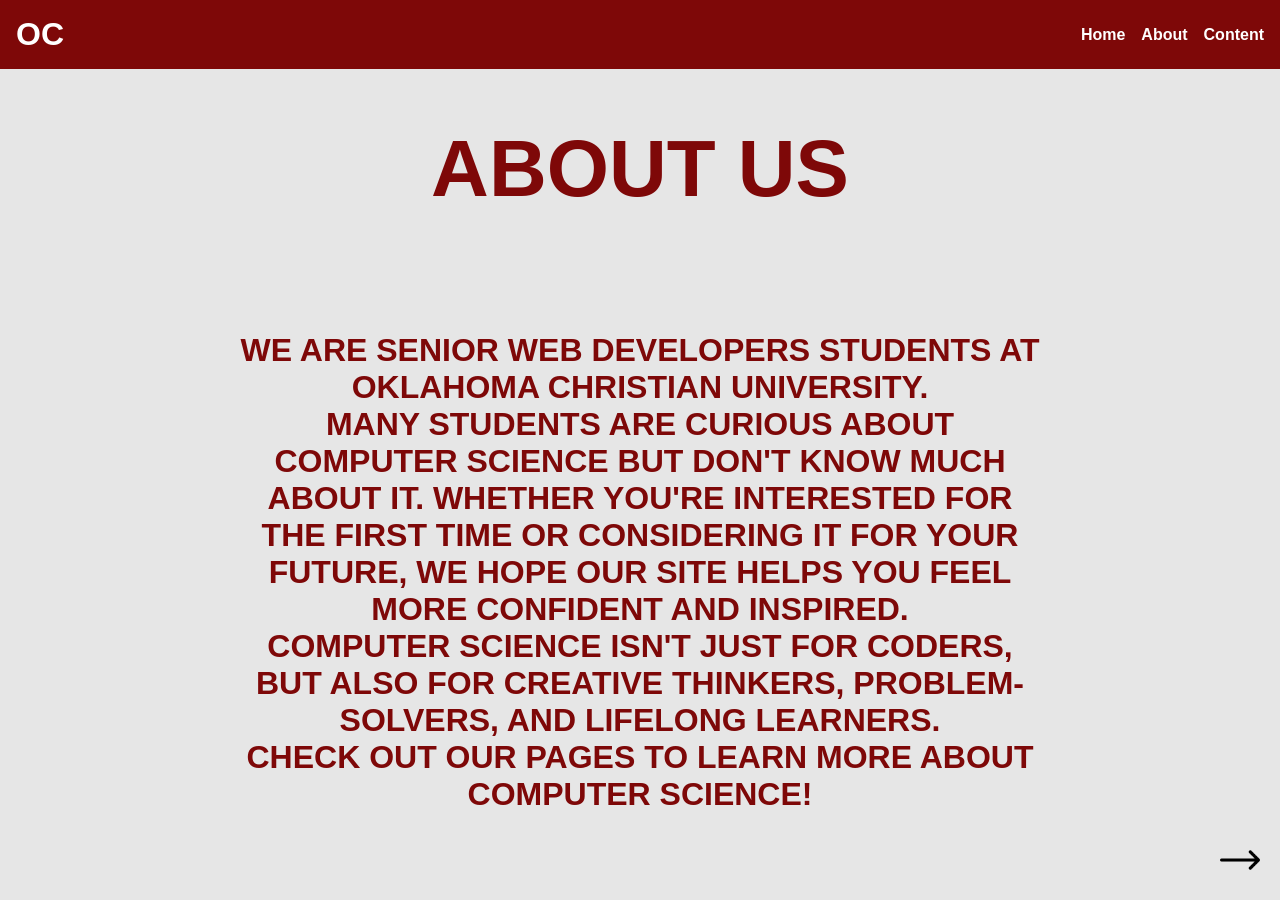
<file: aboutUsPage.html>
<!DOCTYPE html>
<html lang="en">
<head>
    <link rel="stylesheet" href="CSWeb.css">
    <meta charset="UTF-8">
    <title>SEIV Team Website</title>
    <meta name="viewport" content="width=device-width, initial-scale=1.0">
</head>
    <body>
        <nav>
            <div style="font-size:200%; color: white;"><b>OC</b></div>
            <div class="nav-links">
                <a href="index.html">Home</a>
                <a href="aboutUsPage.html">About</a>

                <div class="dropdown">
                    <a>Content</a>
                    <div class="dropdown-content">
                        <a href="whatIsCSPage.html">What's CS</a>
                        <a href="whyCS.html">Why CS</a>
                        <a href="HTMLPage/career.html">Careers</a>
                        <a href="salarypage.html">Salaries</a>
                        <a href="goodCompSciMajor.html">Excellency</a>
                        <a href="TypesOfCSpage.html">Types of CS</a>
                        <a href="lifeofCS.html">Life as CS</a>
                        <a href="HTMLPage/learning.html">More CS Info</a>
                    </div>
                </div>
            </div>
        </nav>

        <div>
            <h1 style="font-size: 5em; text-align: center; color: #7e0808;">ABOUT US<br></h1>
        </div>

        <section id="welcome" class="section">
            <p style="font-size: 2em; text-align: center; color: #7e0808;">
                <b>WE ARE SENIOR WEB DEVELOPERS STUDENTS AT OKLAHOMA CHRISTIAN UNIVERSITY.
                    <br>MANY STUDENTS ARE CURIOUS ABOUT COMPUTER SCIENCE BUT DON'T KNOW MUCH ABOUT IT.
                    WHETHER YOU'RE INTERESTED FOR THE FIRST TIME OR CONSIDERING IT FOR YOUR FUTURE, WE HOPE OUR SITE HELPS YOU FEEL MORE CONFIDENT AND INSPIRED.
                    <br>COMPUTER SCIENCE ISN'T JUST FOR CODERS, BUT ALSO FOR CREATIVE THINKERS, PROBLEM-SOLVERS, AND LIFELONG LEARNERS.
                    <br>CHECK OUT OUR PAGES TO LEARN MORE ABOUT COMPUTER SCIENCE!
                </b>
            </p>
        </section>

        <a href="whatIsCSPage.html">
            <img src="Project1Images/nextArrowImage.png" alt="Next page icon image" style="width:40px; height:40px; position:fixed; bottom: 20px; right:20px;"/>
        </a>
        <script src="CSWebJS.js"></script>
    </body>


</html>
</file>
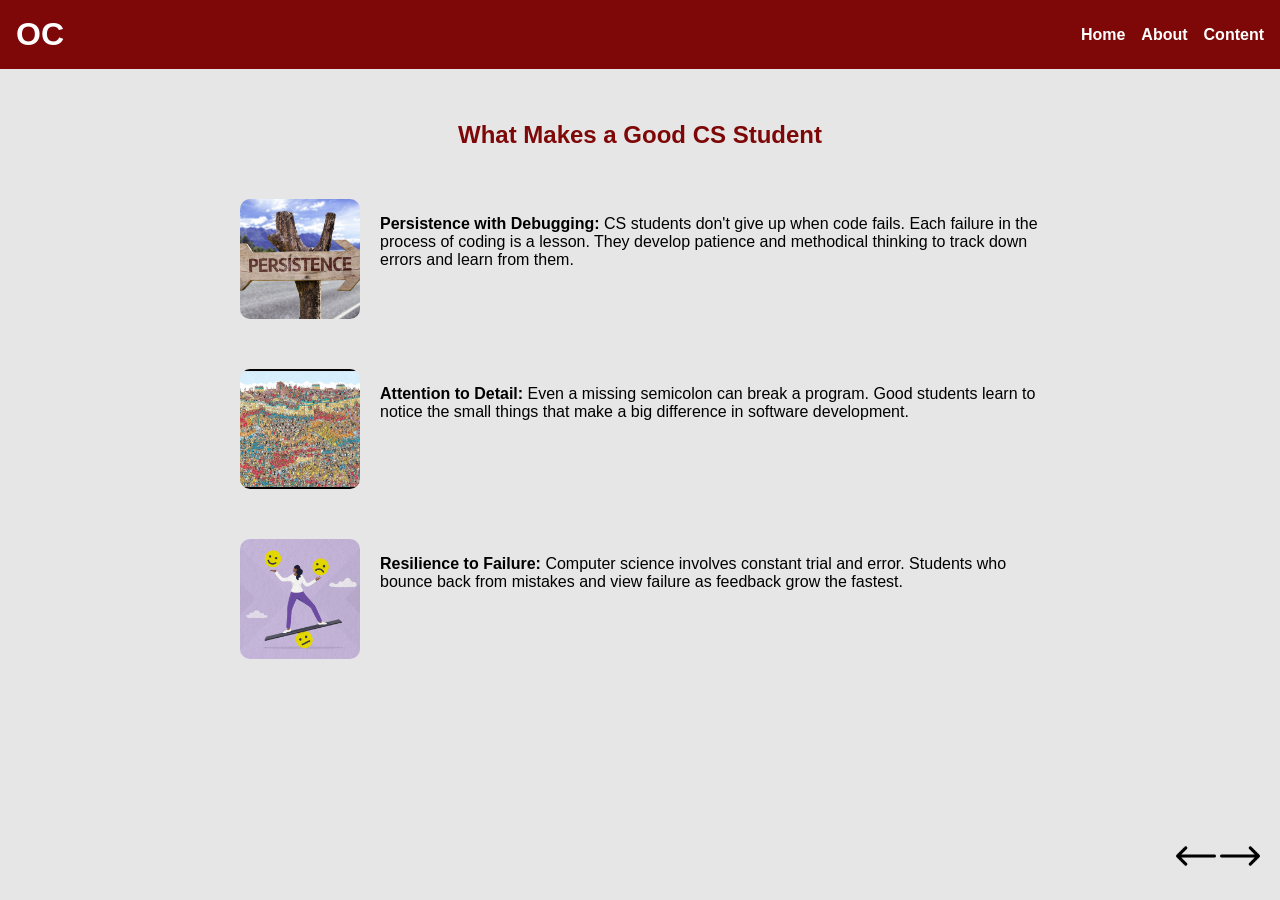
<file: goodCompSciMajor.html>
<!DOCTYPE html>
<html lang="en">
<head>
    <link rel="stylesheet" href="CSWeb.css">
    <meta charset="UTF-8">
    <title>SEIV Team Website</title>
    <meta name="viewport" content="width=device-width, initial-scale=1.0">
</head>
    <body>
        <nav>
            <div style="font-size:200%; color: white;"><b>OC</b></div>
            <div class="nav-links">
                <a href="index.html">Home</a>
                <a href="aboutUsPage.html">About</a>
                <div class="dropdown">
                    <a>Content</a>
                    <div class="dropdown-content">
                        <a href="whatIsCSPage.html">What's CS</a>
                        <a href="whyCS.html">Why CS</a>
                        <a href="HTMLPage/career.html">Careers</a>
                        <a href="salarypage.html">Salaries</a>
                        <a href="goodCompSciMajor.html">Excellency</a>
                        <a href="TypesOfCSpage.html">Types of CS</a>
                        <a href="lifeofCS.html">Life as CS</a>
                        <a href="HTMLPage/learning.html">More CS Info</a>
                    </div>
                </div>
                </div>
            </div>
        </nav>

       <section id="good-student" class="section">
            <h1 style="color: #7e0808; text-align: center; font-weight: bold;">What Makes a Good CS Student</h1>
            <div class="student-trait">
                <img src="Project1Images/persistence.jpg" alt="Persistence" />
                <p><b>Persistence with Debugging:</b> CS students don't give up when code fails. Each failure in the process of coding is a lesson.
                They develop patience and methodical thinking to track down errors and learn from them.</p>
            </div>

            <div class="student-trait">
                <img src="Project1Images/attention to detail.jpg" alt="Attention to Detail" />
                <p><b>Attention to Detail:</b> Even a missing semicolon can break a program. 
                Good students learn to notice the small things that make a big difference in software development.</p>
            </div>

            <div class="student-trait">
                <img src="Project1Images/Resilience.jpg" alt="Resilience" />
                <p><b>Resilience to Failure:</b> Computer science involves constant trial and error. 
                Students who bounce back from mistakes and view failure as feedback grow the fastest.</p>
            </div>
        </section>

        <div class="nav-arrows" style="position:fixed; bottom: 20px; right:20px;">
            <a href="salarypage.html">
                <img src="Project1Images/backArrowImage.png" alt="Back page icon image"/>
            </a>
            <a href="TypesOfCSpage.html">
                <img src="Project1Images/nextArrowImage.png" alt="Next page icon image"/>
            </a>
        </div>
        <script src="CSWebJS.js"></script>
    </body>

</html>
</file>
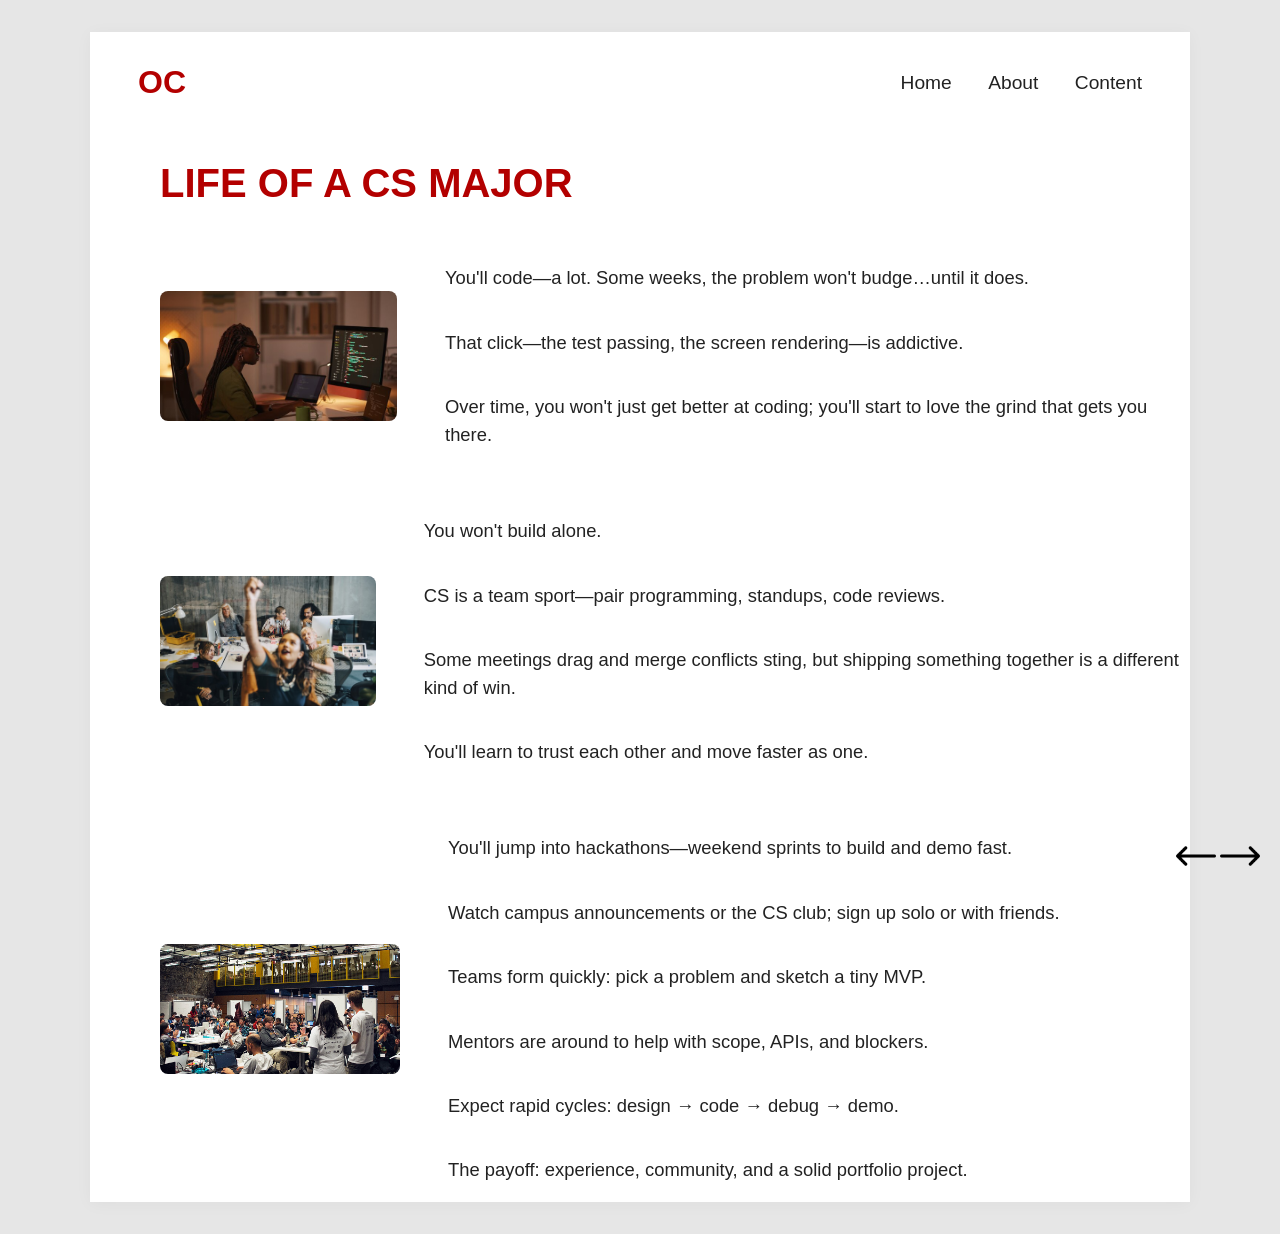
<file: lifeofCS.html>
<!DOCTYPE html>
<html lang="en">
<head>
    <meta charset="UTF-8">
    <title>Life of a CS Major</title>
    <link rel="stylesheet" href="CSWeb.css">
    <meta name="viewport" content="width=device-width, initial-scale=1.0">
</head>
<body>
    <div class="whycs-container">
        <div class="whycs-nav">
            <div class="whycs-logo">OC</div>
            <div class="whycs-links">
                <a href="index.html">Home</a>
                <a href="aboutUsPage.html">About</a>
                <a href="#Thepages">Content</a>
            </div>
        </div>
        
        <div class="life-cs-title">LIFE OF A CS MAJOR</div>
        <div class="life-cs-content-row">
            <div class="life-cs-image-container">
                <img src="Project1Images/coding.jpg" alt="Coding" class="life-cs-image" />
            </div>
            <div class="life-cs-info">
                <p>You'll code—a lot. Some weeks, the problem won't budge…until it does.</p>
            <p>That click—the test passing, the screen rendering—is addictive.</p>
            <p> Over time, you won't just get better at coding; you'll start to love the grind that gets you there.</p>
            </div>
        </div>
        <div class="life-cs-content-row">
            <div class="life-cs-image-container">
                <img src="Project1Images/teamwork.jpg" alt="CS Major" class="life-cs-image" />
            </div>
            <div class="life-cs-info">
                <p>You won't build alone.</p>
                <p>CS is a team sport&mdash;pair programming, standups, code reviews.</p>
                <p>Some meetings drag and merge conflicts sting, but shipping something together is a different kind of win.</p>
                <p>You'll learn to trust each other and move faster as one.</p>
            </div>
        </div>
        <div class="life-cs-content-row">
            <div class="life-cs-image-container">
                <img src="Project1Images/hackathon.jpg" alt="Cartoon CS" class="life-cs-image" />
            </div>
            <div class="life-cs-info">
                <p>You'll jump into hackathons—weekend sprints to build and demo fast.</p>
                <p>Watch campus announcements or the CS club; sign up solo or with friends.</p>
                <p>Teams form quickly: pick a problem and sketch a tiny MVP.</p>
                <p>Mentors are around to help with scope, APIs, and blockers.</p>
                <p>Expect rapid cycles: design → code → debug → demo.</p>
               <p>The payoff: experience, community, and a solid portfolio project.</p>
                
            </div>
        </div>
    </div>
    <div class="nav-arrows" style="position:fixed; bottom: 20px; right:20px;">
            <a href="TypesOfCSpage.html">
                <img src="Project1Images/backArrowImage.png" alt="Back page icon image"/>
            </a>
            <a href="HTMLPage/learning.html">
                <img src="Project1Images/nextArrowImage.png" alt="Next page icon image"/>
            </a>
    </div>
</body>
</html>
</file>
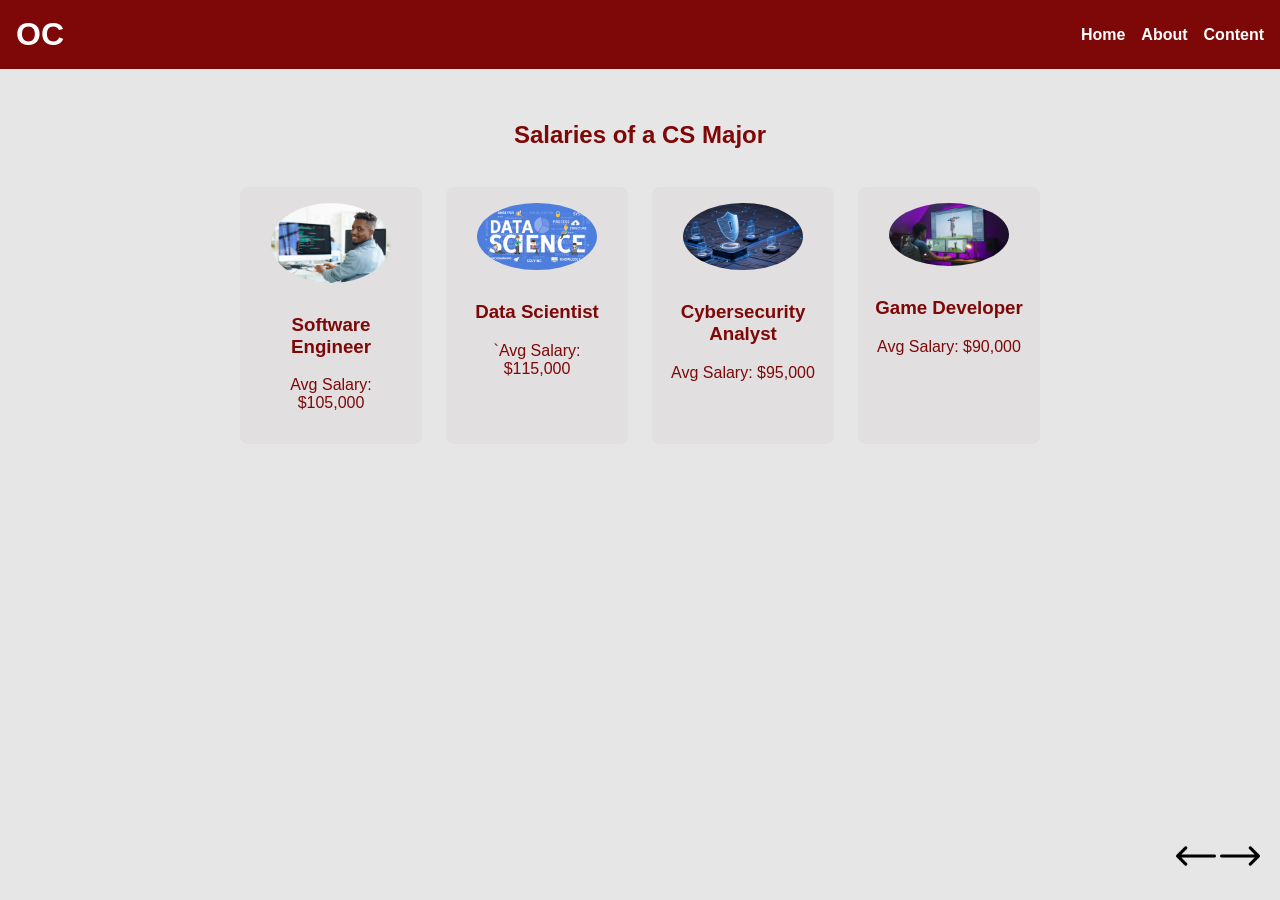
<file: salarypage.html>
<!DOCTYPE html>
<html lang="en">
<head>
    <link rel="stylesheet" href="CSWeb.css">
    <meta charset="UTF-8">
    <title>SEIV Team Website</title>
    <meta name="viewport" content="width=device-width, initial-scale=1.0">
</head>
    <body>
        <nav>
            <div style="font-size:200%; color: white;"><b>OC</b></div>
            <div class="nav-links">
                <a href="index.html">Home</a>
                <a href="aboutUsPage.html">About</a>
                <div class="dropdown">
                    <a>Content</a>
                    <div class="dropdown-content">
                        <a href="whatIsCSPage.html">What's CS</a>
                        <a href="whyCS.html">Why CS</a>
                        <a href="HTMLPage/career.html">Careers</a>
                        <a href="salarypage.html">Salaries</a>
                        <a href="goodCompSciMajor.html">Excellency</a>
                        <a href="TypesOfCSpage.html">Types of CS</a>
                        <a href="lifeofCS.html">Life as CS</a>
                        <a href="HTMLPage/learning.html">More CS Info</a>
                    </div>
                </div>
                </div>
            </div>
        </nav>
        <section id="team" class="section">
            <h2 style="color: #7e0808;text-align: center;">Salaries of a CS Major</h2>
            <br>
            <div class="team">
                <div class="member">
                    <img src="Project1Images/Software Engineer.jpg" alt="Software Engineer Picture" />
                    <h3>Software Engineer</h3>
                    Avg Salary: $105,000</p>
                </div>
                <div class="member">
                    <img src="Project1Images/Data Science.jpg" alt="Data Scientist Picture" />
                    <h3>Data Scientist</h3>
                    `Avg Salary: $115,000</p>
                </div>
                <div class="member">
                    <img src="Project1Images/Cyber.jpg" alt="Cybersecurity Analyst Picture" />
                    <h3>Cybersecurity Analyst</h3>
                    <p>Avg Salary: $95,000
                </div>
                <div class="member">
                    <img src="Project1Images/game dev.webp" alt="Game Developer Picture" />
                    <h3>Game Developer</h3>
                    Avg Salary: $90,000</p>
                </div>
            </div>
        </section>

        <div class="nav-arrows" style="position:fixed; bottom: 20px; right:20px;">
            <a href="HTMLPage/career.html">
                <img src="Project1Images/backArrowImage.png" alt="Back page icon image"/>
            </a>
            <a href="goodCompSciMajor.html">
                <img src="Project1Images/nextArrowImage.png" alt="Next page icon image"/>
            </a>
        </div>
        <script src="CSWebJS.js"></script>
    </body>


</html>
</file>
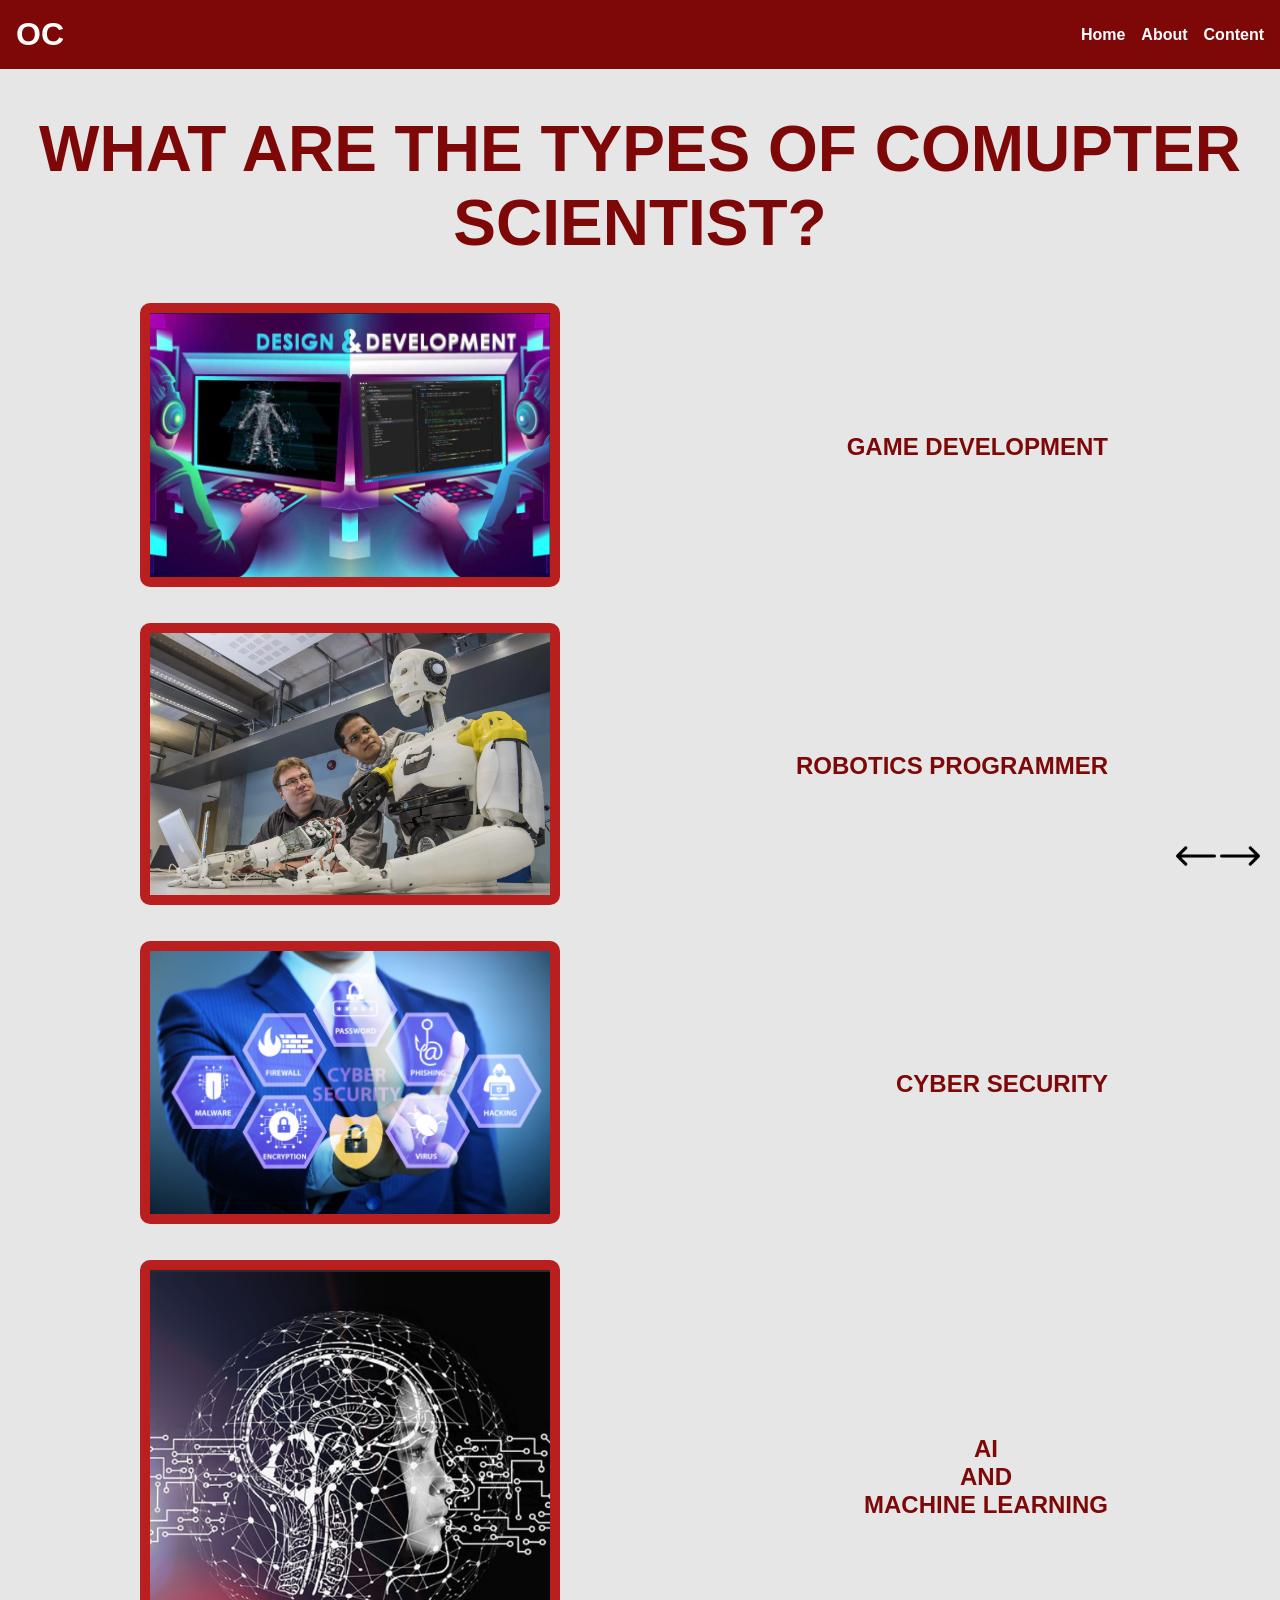
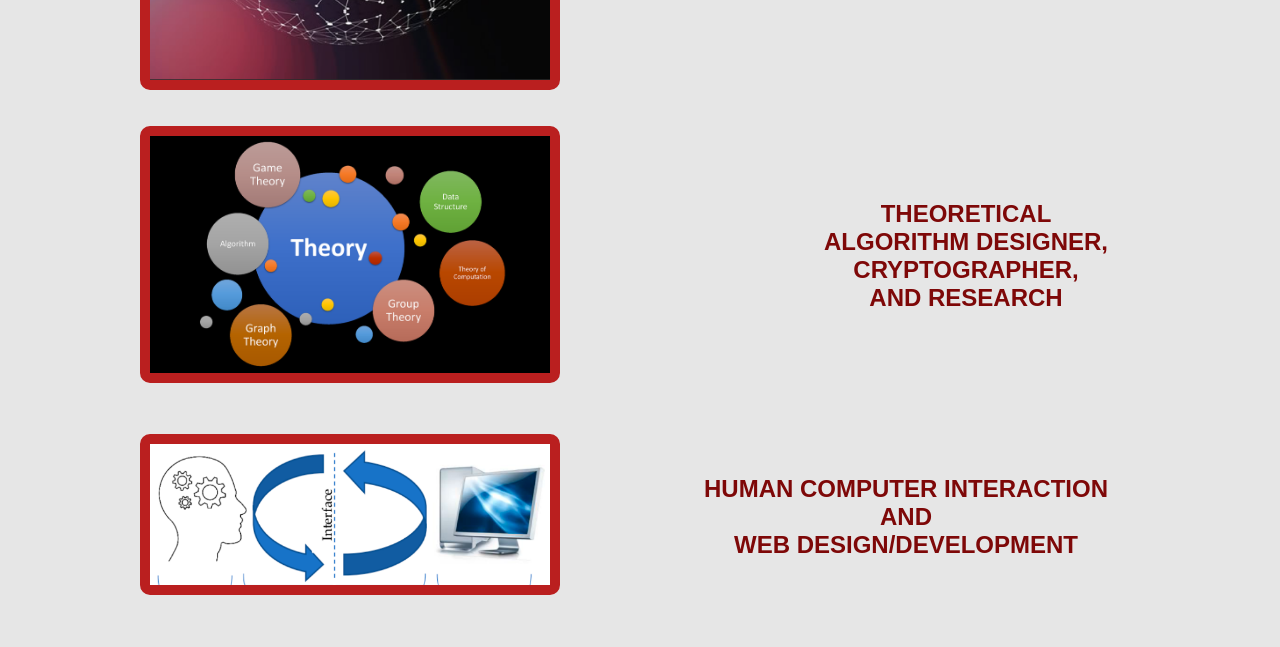
<file: TypesOfCSpage.html>
<!DOCTYPE html>
<html lang="en">
<head>
    <link rel="stylesheet" href="CSWeb.css">
    <meta charset="UTF-8">
    <title>SEIV Team Website</title>
    <meta name="viewport" content="width=device-width, initial-scale=1.0">
</head>
    <body>
        <nav>
            <div style="font-size:200%; color: white;"><b>OC</b></div>
            <div class="nav-links">
                <a href="index.html">Home</a>
                <a href="aboutUsPage.html">About</a>

                <div class="dropdown">
                    <a>Content</a>
                    <div class="dropdown-content">
                        <a href="whatIsCSPage.html">What's CS</a>
                        <a href="whyCS.html">Why CS</a>
                        <a href="HTMLPage/career.html">Careers</a>
                        <a href="salarypage.html">Salaries</a>
                        <a href="goodCompSciMajor.html">Excellency</a>
                        <a href="TypesOfCSpage.html">Types of CS</a>
                        <a href="lifeofCS.html">Life as CS</a>
                        <a href="HTMLPage/learning.html">More CS Info</a>
                    </div>
                </div>
            </div>
        </nav>
            <h1 style="font-size: 4em; text-align: center; color: #7e0808;">WHAT ARE THE TYPES OF COMUPTER SCIENTIST?</h1>

            <div class="csTypeContent-row ">
                <div style="flex: 1; text-align: left;"> 
                    <img src="Project1Images/CSTypeGame.png" alt="Questioning What is Computer Science Image" class="csType-image">
                </div>
                <section id="types" class="csTypeSection">
                    <p style="font-size: 1.5em; text-align: center; color: #7e0808;">
                        <b>GAME DEVELOPMENT</b>
                    </p>
                </section>
            </div>
            <div class="csTypeContent-row ">
                <div style="flex: 1; text-align: left;"> 
                    <img src="Project1Images/CSTypeRoboticsAI.png" alt="Questioning What is Computer Science Image" class="csType-image">
                </div>
                <section id="types" class="csTypeSection">
                    <p style="font-size: 1.5em; text-align: center; color: #7e0808;">
                        <b>ROBOTICS PROGRAMMER</b>
                    </p>
                </section>
            </div>
            <div class="csTypeContent-row ">
                <div style="flex: 1; text-align: left;"> 
                    <img src="Project1Images/CSTypeCyberSecurity.png" alt="Questioning What is Computer Science Image" class="csType-image">
                </div>
                <section id="types" class="csTypeSection">
                    <p style="font-size: 1.5em; text-align: center; color: #7e0808;">
                        <b>CYBER SECURITY</b>
                    </p>
                </section>
            </div>
            <div class="csTypeContent-row ">
                <div style="flex: 1; text-align: left;"> 
                    <img src="Project1Images/AIMachineType.png" alt="Questioning What is Computer Science Image" class="csType-image">
                </div>
                <section id="types" class="csTypeSection">
                    <p style="font-size: 1.5em; text-align: center; color: #7e0808;">
                        <b>AI <br> AND <br>MACHINE LEARNING</b>
                    </p>
                </section>
            </div>
            <div class="csTypeContent-row ">
                <div style="flex: 1; text-align: left;"> 
                    <img src="Project1Images/CSTypeTheoretical.png" alt="Questioning What is Computer Science Image" class="csType-image">
                </div>
                <section id="types" class="csTypeSection">
                    <p style="font-size: 1.5em; text-align: center; color: #7e0808;">
                        <b>THEORETICAL <br>ALGORITHM DESIGNER, <br>CRYPTOGRAPHER, <br>AND RESEARCH</b>
                    </p>
                </section>
            </div>
            <div class="csTypeContent-row ">
                <div style="flex: 1; text-align: left;"> 
                    <img src="Project1Images/CSTypeHCI.png" alt="Questioning What is Computer Science Image" class="csType-image">
                </div>
                <section id="types" class="csTypeSection">
                    <p style="font-size: 1.5em; text-align: center; color: #7e0808;">
                        <b>HUMAN COMPUTER INTERACTION <br>AND <br>WEB DESIGN/DEVELOPMENT</b>
                    </p>
                </section>
            </div>
            <div class="nav-arrows" style="position:fixed; bottom: 20px; right:20px;">
                <a href="goodCompSciMajor.html">
                    <img src="Project1Images/backArrowImage.png" alt="Back page icon image"/>
                </a>
                <a href="lifeofCS.html">
                    <img src="Project1Images/nextArrowImage.png" alt="Next page icon image"/>
                </a>
            </div>
 
        <script src="CSWebJS.js"></script>
    </body>


</html>
</file>
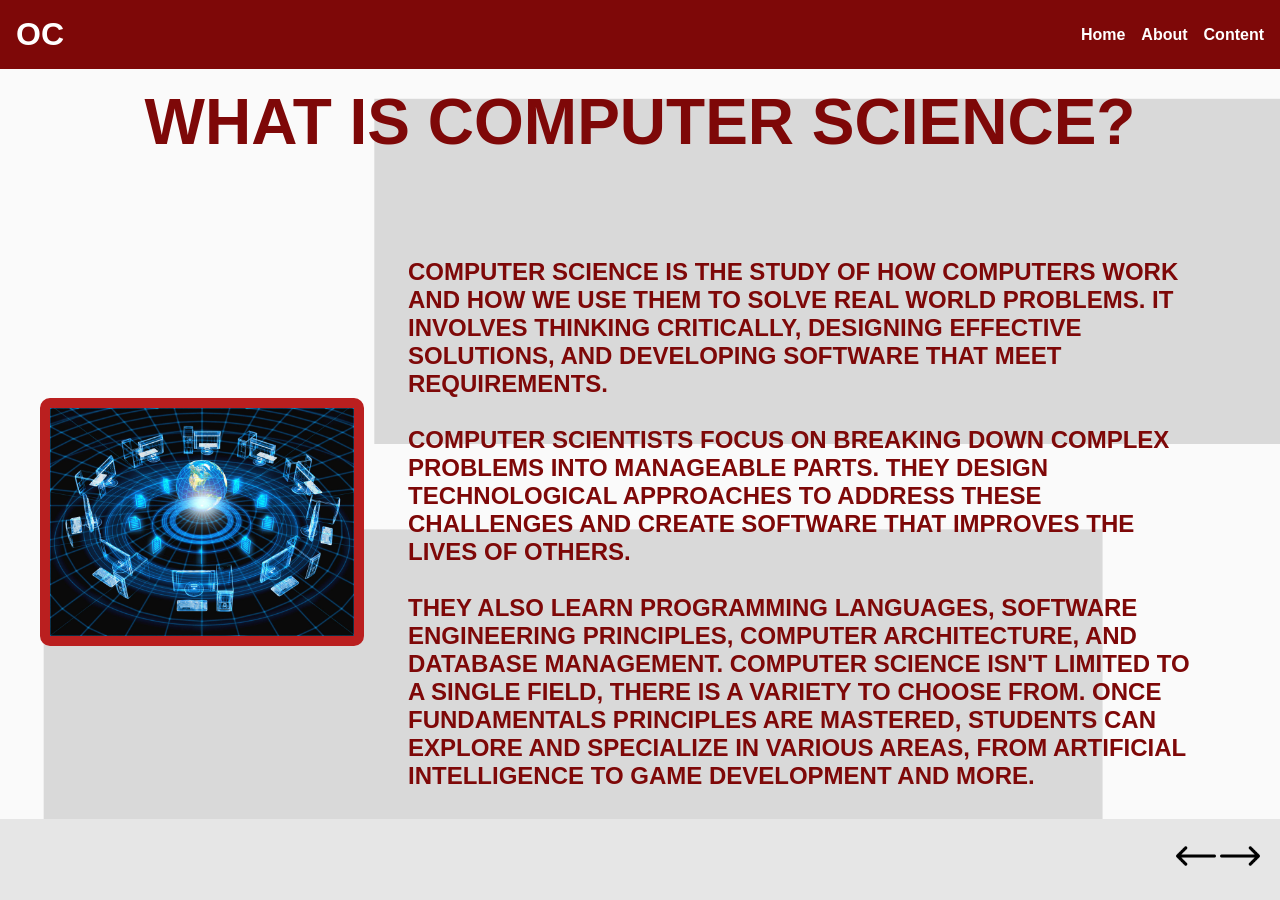
<file: whatIsCSPage.html>
<!DOCTYPE html>
<html lang="en">
<head>
    <link rel="stylesheet" href="CSWeb.css">
    <meta charset="UTF-8">
    <title>SEIV Team Website</title>
    <meta name="viewport" content="width=device-width, initial-scale=1.0">
</head>
    <body>
        <nav>
            <div style="font-size:200%; color: white;"><b>OC</b></div>
            <div class="nav-links">
                <a href="index.html">Home</a>
                <a href="aboutUsPage.html">About</a>

                <div class="dropdown">
                    <a>Content</a>
                    <div class="dropdown-content">
                        <a href="whatIsCSPage.html">What's CS</a>
                        <a href="whyCS.html">Why CS</a>
                        <a href="HTMLPage/career.html">Careers</a>
                        <a href="salarypage.html">Salaries</a>
                        <a href="goodCompSciMajor.html">Excellency</a>
                        <a href="TypesOfCSpage.html">Types of CS</a>
                        <a href="lifeofCS.html">Life as CS</a>
                        <a href="HTMLPage/learning.html">More CS Info</a>
                    </div>
                </div>
            </div>
        </nav>
        <div class="backgroundscreen">
            <h1 style="font-size: 4em; text-align: center; color: #7e0808;">WHAT IS COMPUTER SCIENCE?</h1>

            <div class="content-row">
                <div style="flex: 1; text-align: left;"> 
                    <img src="Project1Images/WhatIsCSImage.jpg" alt="Questioning What is Computer Science Image" class="whatIsCS-image">
                </div>
                <section id="welcome" class="section">
                    <p style="font-size: 1.5em; text-align: left; color: #7e0808;">
                        <b>COMPUTER SCIENCE IS THE STUDY OF HOW COMPUTERS WORK AND HOW WE USE THEM TO SOLVE REAL WORLD PROBLEMS. IT INVOLVES THINKING CRITICALLY, DESIGNING EFFECTIVE SOLUTIONS, AND DEVELOPING SOFTWARE THAT MEET REQUIREMENTS.
                            <br><br>COMPUTER SCIENTISTS FOCUS ON BREAKING DOWN COMPLEX PROBLEMS INTO MANAGEABLE PARTS. 
                            THEY DESIGN TECHNOLOGICAL APPROACHES TO ADDRESS THESE CHALLENGES AND CREATE SOFTWARE THAT IMPROVES THE LIVES OF OTHERS.
                            <br><br>THEY ALSO LEARN PROGRAMMING LANGUAGES, SOFTWARE ENGINEERING PRINCIPLES, COMPUTER ARCHITECTURE, AND DATABASE MANAGEMENT. COMPUTER SCIENCE ISN'T LIMITED TO A SINGLE FIELD, THERE IS A VARIETY TO CHOOSE FROM. ONCE FUNDAMENTALS PRINCIPLES ARE MASTERED, 
                            STUDENTS CAN EXPLORE AND SPECIALIZE IN VARIOUS AREAS, FROM ARTIFICIAL INTELLIGENCE TO GAME DEVELOPMENT AND MORE.
                        </b>
                    </p>
                </section>
            </div>
        </div>
        <div class="nav-arrows" style="position:fixed; bottom: 20px; right:20px;">
            <a href="index.html">
                <img src="Project1Images/backArrowImage.png" alt="Back page icon image"/>
            </a>
            <a href="whyCS.html">
                <img src="Project1Images/nextArrowImage.png" alt="Next page icon image"/>
            </a>
        </div>
        <script src="CSWebJS.js"></script>
    </body>


</html>
</file>
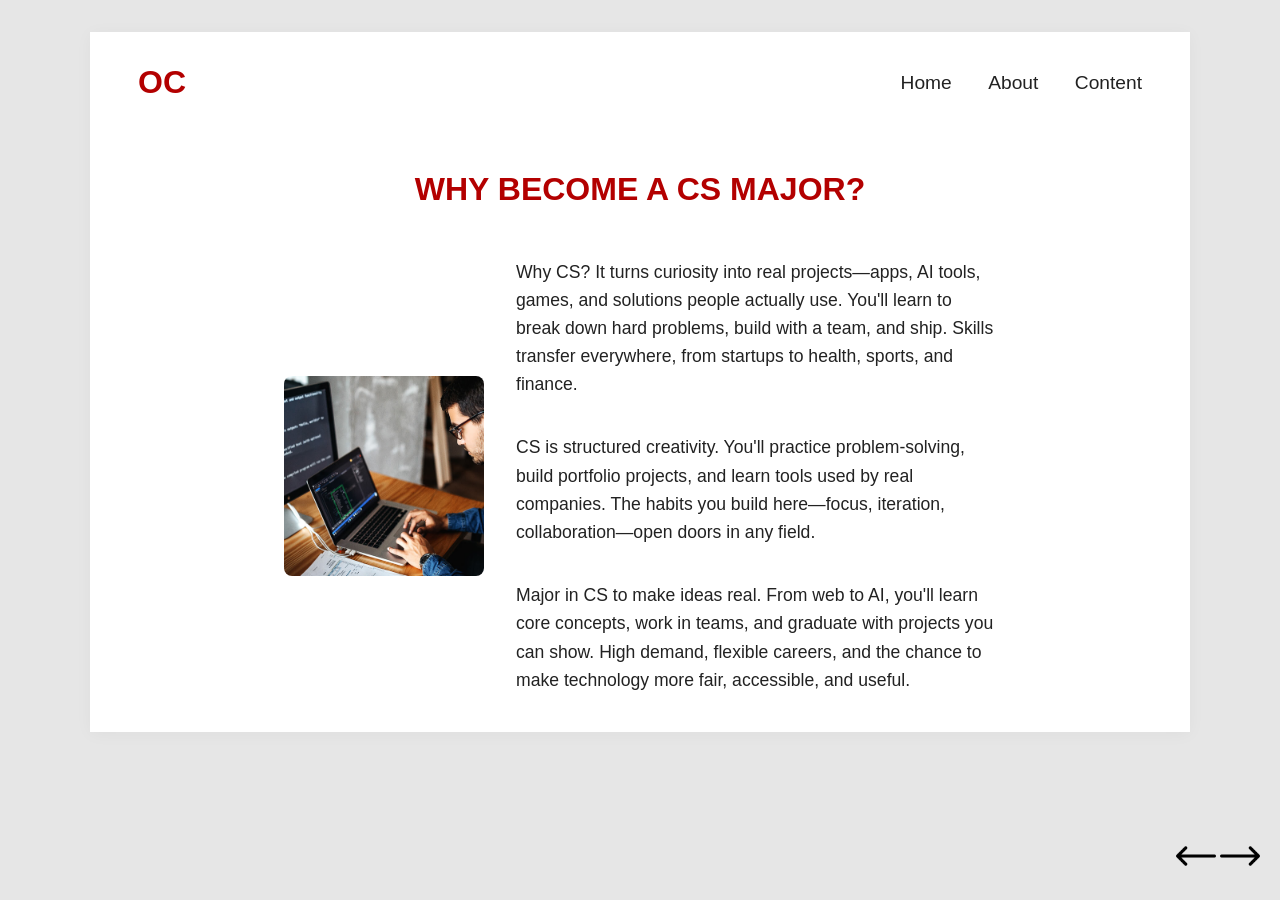
<file: whyCS.html>
<!DOCTYPE html>
<html lang="en">
<head>
    <meta charset="UTF-8">
    <title>Why Become a CS Major?</title>
    <link rel="stylesheet" href="CSWeb.css">
    <meta name="viewport" content="width=device-width, initial-scale=1.0">
</head>
<body>
    <div class="whycs-container">
        <div class="whycs-nav">
            <div class="whycs-logo">OC</div>
            <div class="whycs-links">
                <a href="index.html">Home</a>
                <a href="aboutUsPage.html">About</a>
                <a href="#">Content</a>
            </div>
        </div>
        
        <div class="whycs-title">WHY BECOME A CS MAJOR?</div>
        <div class="whycs-content-row">
            <div class="whycs-red-square"></div>
            <div class="whycs-image-container">
                <img src="Project1Images/csmajor.png" alt="CS Illustration" class="whycs-image" />
            </div>
            <div class="whycs-info">
                <p>Why CS? It turns curiosity into real projects—apps, AI tools, games, and solutions people actually use. You'll learn to break down hard problems, build with a team, and ship. Skills transfer everywhere, from startups to health, sports, and finance.</p>
                <p>CS is structured creativity. You'll practice problem-solving, build portfolio projects, and learn tools used by real companies. The habits you build here—focus, iteration, collaboration—open doors in any field.</p>
                <p>Major in CS to make ideas real. From web to AI, you'll learn core concepts, work in teams, and graduate with projects you can show. High demand, flexible careers, and the chance to make technology more fair, accessible, and useful.</p>
            </div>
        </div>
    </div>
    <div class="nav-arrows" style="position:fixed; bottom: 20px; right:20px;">
            <a href="whatIsCSPage.html">
                <img src="Project1Images/backArrowImage.png" alt="Back page icon image"/>
            </a>
            <a href="HTMLPage/career.html">
                <img src="Project1Images/nextArrowImage.png" alt="Next page icon image"/>
            </a>
        </div>
        <script src="CSWebJS.js"></script>
    </body>
</body>
</html>
</file>
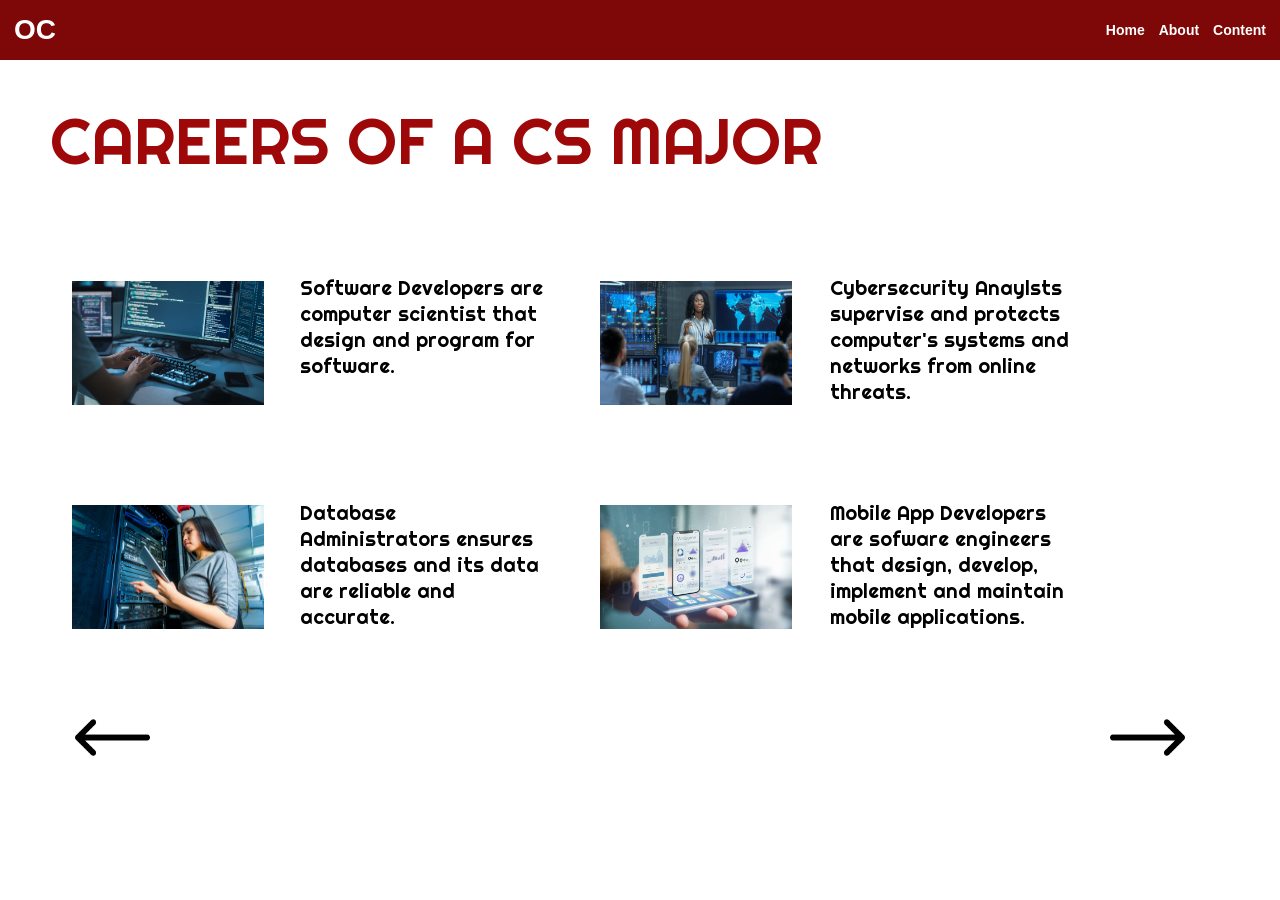
<file: HTMLPage/career.html>
<!DOCTYPE html>
<html>
    <head>
        <link href="https://fonts.googleapis.com/css?family=Righteous&display=swap" rel="stylesheet" />
        <link href="https://fonts.googleapis.com/css?family=Roboto&display=swap" rel="stylesheet" />
        <link href="..\CSSPage\CSWebCareer.css" rel="stylesheet" />
        <meta charset="UTF-8">
        <title>CS Career Page</title>
        <meta name="viewport" content="width=device-width, initial-scale=1.0">
    </head>
    
    <body>
        <nav>
            <div style="font-size:200%; color: white;"><b>OC</b></div>
            <div class="nav-links">
                <a href="..\index.html">Home</a>
                <a href="..\aboutUsPage.html">About</a>

                <div class="dropdown">
                    <a>Content</a>
                    <div class="dropdown-content">
                        <a href="..\whatisCSpage.html">What's CS</a>
                        <a href="..\whyCS.html">Why CS</a>
                        <a href="..\HTMLPage\career.html">Careers</a>
                        <a href="..\salarypage.html">Salaries</a>
                        <a href="..\goodCompSciMajor.html">Excellency</a>
                        <a href="..\TypesofCSpage.html">Types of CS</a>
                        <a href="..\lifeofCS.html">Life as CS</a>
                        <a href="..\HTMLPage\learning.html">More CS Info</a>
                    </div>
                </div>
            </div>
        </nav> 

        <div class="titlehead">
            CAREERS OF A CS MAJOR
        </div>
        
            <span class="csText1">Software Developers are computer scientist that design and program for software. </span>
            <span class="csText2">Cybersecurity Anaylsts supervise and protects computer's systems and networks from online threats. </span>
            <span class="csText3">Database Administrators ensures databases and its data are reliable and accurate. </span>
            <span class="csText4">Mobile App Developers are sofware engineers that design, develop, implement and maintain mobile applications. </span>

            <div class="imgbox1">
                <img src="..\Project1Images\SoftwareDeveloperPhoto.jpg" width="192" height="124">
            </div>

            <div class="imgbox2">
                <img src="..\Project1Images\CyberAnaylst.jpeg" width="192" height="124">
            </div>
            </div>

            <div class="imgbox3">
                <img src="..\Project1Images\DatabaseAdmin.jpg" width="192" height="124">
            </div>

            <div class="imgbox4">
                <img src="..\Project1Images\MobileAppDev.jpeg" width="192" height="124">
            </div>

            <div class="prevArrow">
                <a href="..\whyCS.html"><img src="..\Project1Images\prevArrowImage.png"></a>
            </div>

            <div class="nextArrow">
                <a href="..\salarypage.html"><img src="..\Project1Images\nextArrowImage.png"></a>
            </div>
            
        </div>
    </body>
</html>
</file>
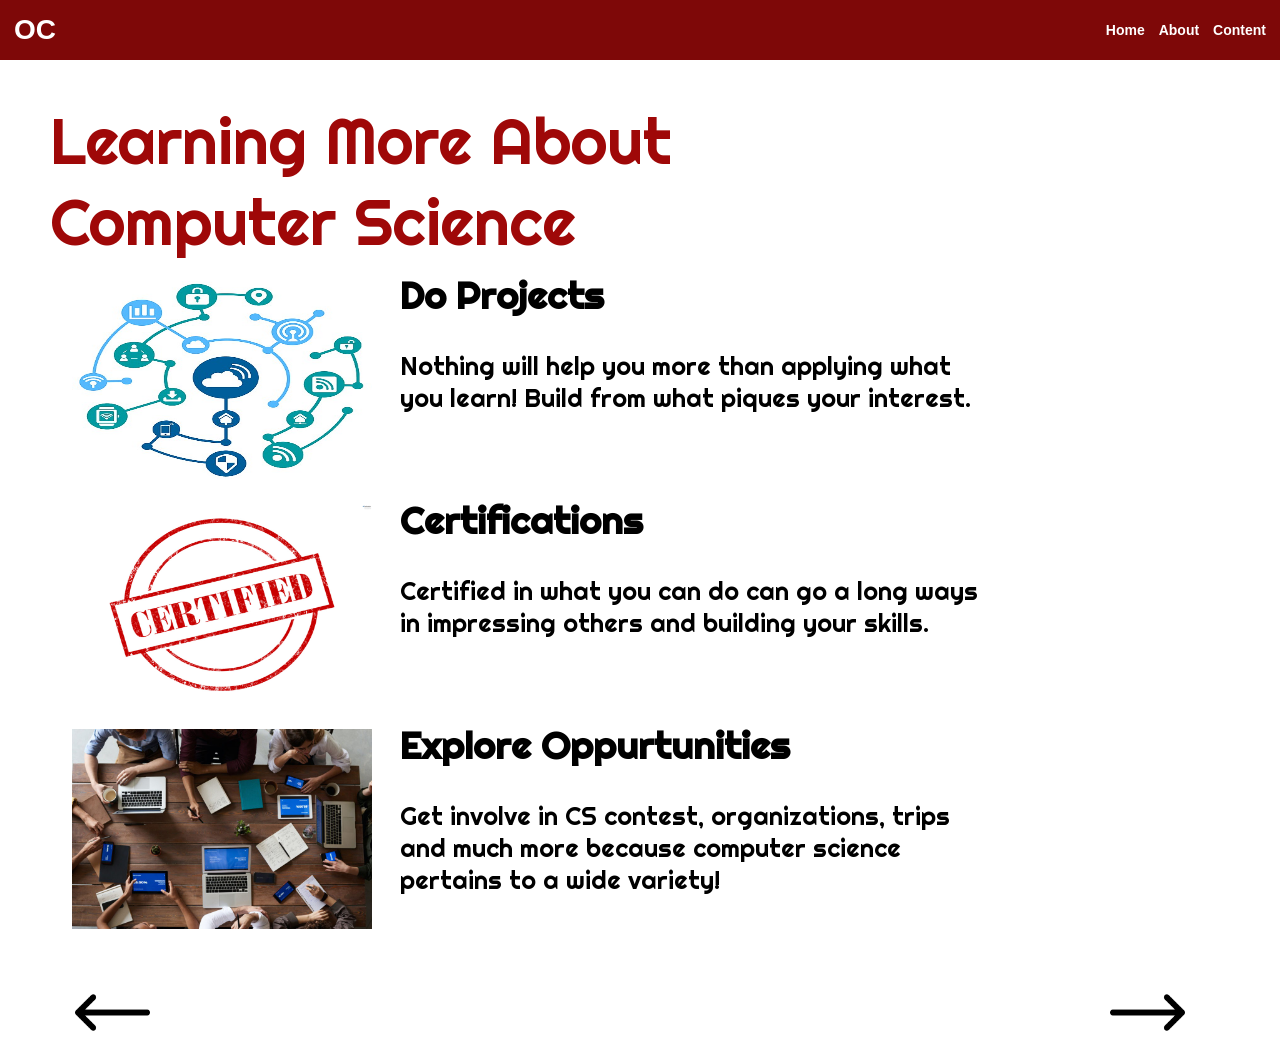
<file: HTMLPage/learning.html>
<!DOCTYPE html>
<html>
    <head>
        <link href="https://fonts.googleapis.com/css?family=Righteous&display=swap" rel="stylesheet" />
        <link href="https://fonts.googleapis.com/css?family=Roboto&display=swap" rel="stylesheet" />
        <link href="../CSSPage/CSWebLearning.css" rel="stylesheet" />
        <meta charset="UTF-8">
        <title>CS Learning More Page</title>
        <meta name="viewport" content="width=device-width, initial-scale=1.0">
    </head>
    
    <body>
        <nav>
            <div style="font-size:200%; color: white;"><b>OC</b></div>
            <div class="nav-links">
                <a href="..\index.html">Home</a>
                <a href="..\aboutUsPage.html">About</a>

                <div class="dropdown">
                    <a>Content</a>
                    <div class="dropdown-content">
                        <a href="..\whatisCSpage.html">What's CS</a>
                        <a href="..\whyCS.html">Why CS</a>
                        <a href="..\HTMLPage\career.html">Careers</a>
                        <a href="..\salarypage.html">Salaries</a>
                        <a href="..\goodCompSciMajor.html">Excellency</a>
                        <a href="..\TypesofCSpage.html">Types of CS</a>
                        <a href="..\lifeofCS.html">Life as CS</a>
                        <a href="..\HTMLPage\learning.html">More CS Info</a>
                    </div>
                </div>
            </div>
        </nav>

                    
                
        </div>   

        <div class="titlehead">
            Learning More About Computer Science
        </div>
        
            <div class="csText1">
                <h2>
                    Do Projects
                </h2> 
                Nothing will help you more than applying what you learn! Build from what piques your interest. 

            </div>
            <div class="csText2">
                <h2>
                    Certifications
                </h2> 
                Certified in what you can do can go a long ways in impressing others and building your skills.

            </div>
            <div class="csText3">
                <h2>
                    Explore Oppurtunities
                </h2> 
                Get involve in CS contest, organizations, trips and much more because computer science pertains to a wide variety!
            </div>
            
            <div class="imgbox1">
                <img src="../Project1Images/doProjectImage.jpg" width="300px" height="200px">
            </div> 

            <div class="imgbox2">
                <img src="../Project1Images/Certified.jpg" width="300px" height="200px" >
            </div>

            <div class="imgbox3">
                <img src="../Project1Images/ExploreOpp.jpg" width="300px" height="200px">
            </div>

            <div class="prevArrow">
                <a href="..\lifeofCS.html"><img src="..\Project1Images\prevArrowImage.png"></a>
            </div>

            <div class="nextArrow">
                <a href="..\aboutUsPage.html"><img src="..\Project1Images\nextArrowImage.png"></a>
            </div>
            </div>
        </div>
    </body>
</html>
</file>
<file: CSWeb.css>
body 
{
      font-family: Arial, sans-serif;
      margin: 0;
      padding: 0;
}

nav 
{
    background-color: #7e0808;
    padding: 1em;
    display: flex;
    justify-content: space-between;
    align-items: center;
}

nav a 
{
    color: #fff;
    margin-left: 1em;
    text-decoration: none;
}

.nav-links 
{
  display: flex;
  align-items: center;
}

.nav-links a
{
  color: white;
  margin-left: 1em;
  text-decoration: none;
  font-weight: bold;
  cursor: pointer;
  padding: 0.5em 0;
}




.mainscreen 
{
    background-image:url('Project1Images/OCCampusImage.png');
    background-size: cover;
    background-position: center;
    height: 750px;
    display: flex;
    align-items: center;
    justify-content: center;
    color: #fff;
}
.backgroundscreen 
{
    background-image:url('Project1Images/backgroundDesignImage.webp');
    background-size: cover;
    background-position: center;
    height: 750px;
    display: flex;
    flex-direction: column;
    align-items: center;
    justify-content: center;
    color: #fff;
}


.dropdown
{
  position: relative;
}

.dropdown-content 
{
  display: none;
  position: absolute;
  top: 100%;
  background-color:#7e0808;
  min-width: 200px;
  z-index: 1;
}

.dropdown-content a 
{
  color: white;
  padding: 0.5em 1em;
  text-decoration: none;
  display: block;
}

.dropdown-content a:hover 
{
  background-color:#470505;
}

.dropdown:hover .dropdown-content 
{
  display: block;
}


.section 
{
    padding: 2em;
    max-width: 800px;
    margin: auto;
}





.team
{
    display: grid;
    grid-template-columns: repeat(auto-fit, minmax(180px, 1fr));
    gap: 1.5em;
    text-align: center;
}

.member 
{
    background-color: #e1dfdf;
    padding: 1em;
    border-radius: 8px;
    color: #7e0808;
}

.member img 
{
    width: 100%;
    border-radius: 50%;
    max-width: 120px;
    margin-bottom: 0.5em;
}

nav-arrows 
{
  position: fixed;
  display: flex;
}
.nav-arrows a 
{
  text-decoration: none;
}
.nav-arrows img 
{
  width: 40px;
  height: 40px;
  display: inline-block;
}


.content-row 
{
    text-align:center;
    display: flex;
    justify-content: space-between;
    align-items: center;
    gap: 2em;
    max-width: 1200px;
    width: 100%;
}

.whatIsCS-image 
{
    border: 10px solid #ba1f1f;
    border-radius: 10px;    
    max-width: 100%;            
    height: auto;
}




.csTypeContent-row 
{
    text-align:center;
    display: flex;
    justify-content: space-between;
    align-items: center;
    gap: 2em;
    max-width: 1000px;
    width: 90%;
    margin: 2em auto;
}
.csTypeSection 
{
    padding: 2em;
    max-width: 800px;
}
.csType-image 
{

    border: 10px solid #ba1f1f;
    border-radius: 10px;    
    max-width: 400px;
    width: 100%;            
    height: auto;
}

.student-trait {
    display: flex;
    align-items: middle;
    margin: 50px 0;
}

.student-trait img {
    width: 120px;
    height: 120px;
    margin-right: 20px;    
    border-radius: 10px;
    object-fit: cover;
}

body {
    background: #e6e6e6;
}
.whycs-container {
    background: #fff;
    margin: 32px auto;
    padding: 0;
    max-width: 1100px;
    min-height: 700px;
    box-shadow: 0 2px 16px rgba(0,0,0,0.04);
    position: relative;
}
.whycs-nav {
    display: flex;
    justify-content: space-between;
    align-items: center;
    background: #fff;
    padding: 32px 48px 0 48px;
}
.whycs-logo {
    color: #b30000;
    font-size: 2em;
    font-weight: bold;
    font-family: inherit;
}
.whycs-links a {
    color: #222;
    text-decoration: none;
    margin-left: 32px;
    font-size: 1.2em;
    font-weight: normal;
}
.whycs-main-bg {
    background: #dedede;
    width: 100%;
    height: 370px;
    position: absolute;
    top: 110px;
    left: 0;
    z-index: 0;
}
.whycs-title {
    font-size: 2em;
    font-weight: bold;
    color: #b30000;
    text-align: center;
    margin-top: 70px;
    margin-bottom: 30px;
    font-family: inherit;
    position: relative;
    z-index: 1;
}
.whycs-content-row {
    display: flex;
    align-items: flex-start;
    justify-content: center;
    margin-top: 32px;
    position: relative;
    z-index: 1;
}
.whycs-image-container {
    width: 200px;
    height: 200px;
    margin-right: 32px;
    display: flex;
    align-items: center;
    justify-content: center;
    overflow: hidden;
    border-radius: 8px;
}
.whycs-image {
    width: 100%;
    height: 100%;
    object-fit: cover;
    display: block;
}
.whycs-info {
    font-size: 1.1em;
    color: #222;
    font-family: Arial, sans-serif;
    font-weight: normal;
    margin-top: 30px;
    line-height: 1.6;
    max-width: 480px;
    word-break: break-word;
}
@media (max-width: 900px) {
    .whycs-content-row {
        flex-direction: column;
        align-items: center;
    }
    .whycs-image-container {
        margin-right: 0;
        margin-bottom: 24px;
    }
    .whycs-info {
        margin-top: 0;
        text-align: center;
    }
}

        .life-cs-title {
            font-size: 2.5em;
            font-weight: bold;
            color: #b30000;
            text-align: left;
            margin-top: 60px;
            margin-bottom: 40px;
            margin-left: 70px;
            font-family: inherit;
        }
        .life-cs-content-row {
            display: flex;
            align-items: flex-start;
            margin-bottom: 32px;
            margin-left: 70px;
        }
        .life-cs-rect {
            width: 240px;
            height: 130px;
            background: #d71414;
            margin-right: 48px;
            border-radius: 8px;
        }
        .life-cs-info {
            font-size: 1.15em;
            color: #222;
            font-family: Arial, sans-serif;
            font-weight: normal;
            margin-top: 40px;
            line-height: 1.5;
        }
        .life-cs-image-container {
            width: 240px;
            height: 130px;
            margin-right: 48px;
            display: flex;
            align-items: center;
            justify-content: center;
            overflow: hidden;
            border-radius: 8px;
        }
        .life-cs-image {
            width: 100%;
            height: 100%;
            object-fit: cover;
            display: block;
        }
        @media (max-width: 900px) {
            .life-cs-content-row {
                flex-direction: column;
                align-items: center;
                margin-left: 0;
            }
            .life-cs-rect {
                margin-right: 0;
                margin-bottom: 16px;
            }
            .life-cs-info {
                margin-top: 0;
                text-align: center;
            }
            .life-cs-image-container {
                margin-right: 0;
                margin-bottom: 16px;
            }
        }
    
.whycs-content-row, .life-cs-content-row {
    align-items: center;
}

.whycs-info, .life-cs-info {
    margin-top: 0;
    display: flex;
    flex-direction: column;
    justify-content: center;
    height: 100%;
}
</file>
<file: CSSPage/CSWebLearning.css>
* {
  box-sizing: border-box;
}
body {
  font-size: 14px;
  margin: 0;
  padding: 0;
  font-family: Arial, sans-serif;
}

nav 
{
    background-color: #7e0808;
    padding: 1em;
    display: flex;
    justify-content: space-between;
    align-items: center;
    
}

nav a 
{
    color: #fff;
    margin-left: 1em;
    text-decoration: none;
}

.nav-links 
{
  display: flex;
  align-items: center;
}

.nav-links a
{
  color: white;
  margin-left: 1em;
  text-decoration: none;
  font-weight: bold;
  cursor: pointer;
  padding: 0.5em 0;
}

.dropdown
{
  position: relative;
}

.dropdown-content 
{
  display: none;
  position: absolute;
  top: 100%;
  background-color:#7e0808;
  min-width: 200px;
  box-shadow: 0px 8px 16px rgba(0,0,0,0.2);
  z-index: 1;
}

.dropdown-content a 
{
  color: white;
  padding: 0.5em 1em;
  text-decoration: none;
  display: block;
}

.dropdown-content a:hover 
{
  background-color:#470505;
}

.dropdown:hover .dropdown-content 
{
  display: block;
}



.titlehead {
  width: 800px;
  color: rgba(159,8,8,1);
  position: absolute;
  top: 100px;
  left: 50px;
  font-family: Righteous;
  font-weight: Regular;
  font-size: 64px;
  opacity: 1;
  text-align: left;
}

.symbolOC {
  width: 44px;
  color: rgba(178,0,0,1);
  position: absolute;
  top: 0px;
  left: 0px;
  font-family: Roboto;
  font-weight: Bold;
  font-size: 32px;
  opacity: 1;
  text-align: left;
}



.csText1 {
  width: 600px;
  color: rgba(0,0,0,1);
  position: absolute;
  top: 240px;
  left: 400px;
  font-family: Righteous;
  font-weight: Regular;
  font-size: 25px;
  opacity: 1;
  text-align: left;
}

.csText2 {
  width: 600px;
  color: rgba(0,0,0,1);
  position: absolute;
  top: 465px;
  left: 400px;
  font-family: Righteous;
  font-weight: Regular;
  font-size: 25px;
  opacity: 1;
  text-align: left;
}

.csText3 {
  width: 600px;
  color: rgba(0,0,0,1);
  position: absolute;
  top: 690px;
  left: 400px;
  font-family: Righteous;
  font-weight: Regular;
  font-size: 25px;
  opacity: 1;
  text-align: left;
}

.imgbox1 {
  width: 300px;
  height: 200px;
  background: rgba(218,23,23,1);
  opacity: 1;
  position: absolute;
  top: 281px;
  left: 72px;
  overflow: hidden;
}

.imgbox2 {
  width: 300px;
  height: 200px;
  background: rgba(218,23,23,1);
  opacity: 1;
  position: absolute;
  top: 505px;
  left: 72px;
  overflow: hidden;
}
.imgbox3 {
  width: 300px;
  height: 200px;
  background: rgba(218,23,23,1);
  opacity: 1;
  position: absolute;
  top: 729px;
  left: 72px;
  overflow: hidden;
}

.contentMenu{
  width: 44px;
  color: rgba(0,0,0,1);
  position: absolute;
  top: 12px;
  left: 1071px;
  font-family: Righteous;
  font-weight: Regular;
  font-size: 16px;
  opacity: 1;
  text-align: left;
  text-decoration: none;
  overflow: hidden;
}

.nextArrow img{
  position:absolute;
  width: 75px;
  height: 75px;
  right: 95px;
  top: 975px;
}

.prevArrow img{
  position:absolute;
  width: 75px;
  height: 75px;
  left: 75px;
  top: 975px;
}

/*.dropdown {
  float: left;
  overflow: hidden;
}

.dropdown .dropbtn {
  
  color: rgba(0,0,0,1);
  font-family: Roboto;
  font-weight: Regular;
  opacity: 1;
  text-decoration: none;
  overflow: hidden;
  font-size: 16px;  
  border: none;
  outline: none;
  background-color: inherit;
  margin: 0;
}

.navbar a:hover, .dropdown:hover .dropbtn {
  color: rgba(218,23,23,1);
}

.dropdown-content {
  display: none;
  position: absolute;
  background-color: #f9f9f9;
  width: 100%;
  left: 0;
  box-shadow: 0px 8px 16px 0px rgba(0,0,0,0.2);
  z-index: 1;
}

.dropdown-content .header {
  background: red;
  padding: 16px;
  color: white;
}

.dropdown:hover .dropdown-content {
  display: block;
}

/* Create equal columns that floats next to each other */
/*.column {
  float: left;
  width: 50%;
  padding: 10px;
  background-color: #ccc;
  height: 250px;
}

.column a {
  float: none;
  color: black;
  padding: 16px;
  text-decoration: none;
  display: block;
  text-align: left;
}

.column a:hover {
  background-color: #ddd;
}

/* Clear floats after the columns */
/*.row:after {
  content: "";
  display: table;
  clear: both;
}

/* Responsive layout - makes the columns stack on top of each other instead of next to each other */
/*@media screen and (max-width: 600px) {
  .column {
    width: 100%;
    height: auto;
  }
}

/*
  width: 44px;
  color: rgba(0,0,0,1);
  position: absolute;
  top: 12px;
  left: 1071px;
  font-family: Roboto;
  font-weight: Regular;
  font-size: 16px;
  opacity: 1;
  text-align: left;
  text-decoration: none;
  overflow: hidden;
  */

  /* .navbar {
  width: 100%;
  top: 12px;
  background: inherit;
  opacity: 1;
  position: relative;
  top: 0px;
  left: 0px;
  overflow: hidden;
}

.navbar a {
  float: right;
  
  color: rgb(2, 2, 2);
  text-align: center;
  padding: 14px 16px;
  
  font-family: Roboto;
  font-weight: Regular;
  font-size: 16px;
  opacity: 1;
  text-align: left;
  text-decoration: none;
} */
</file>
